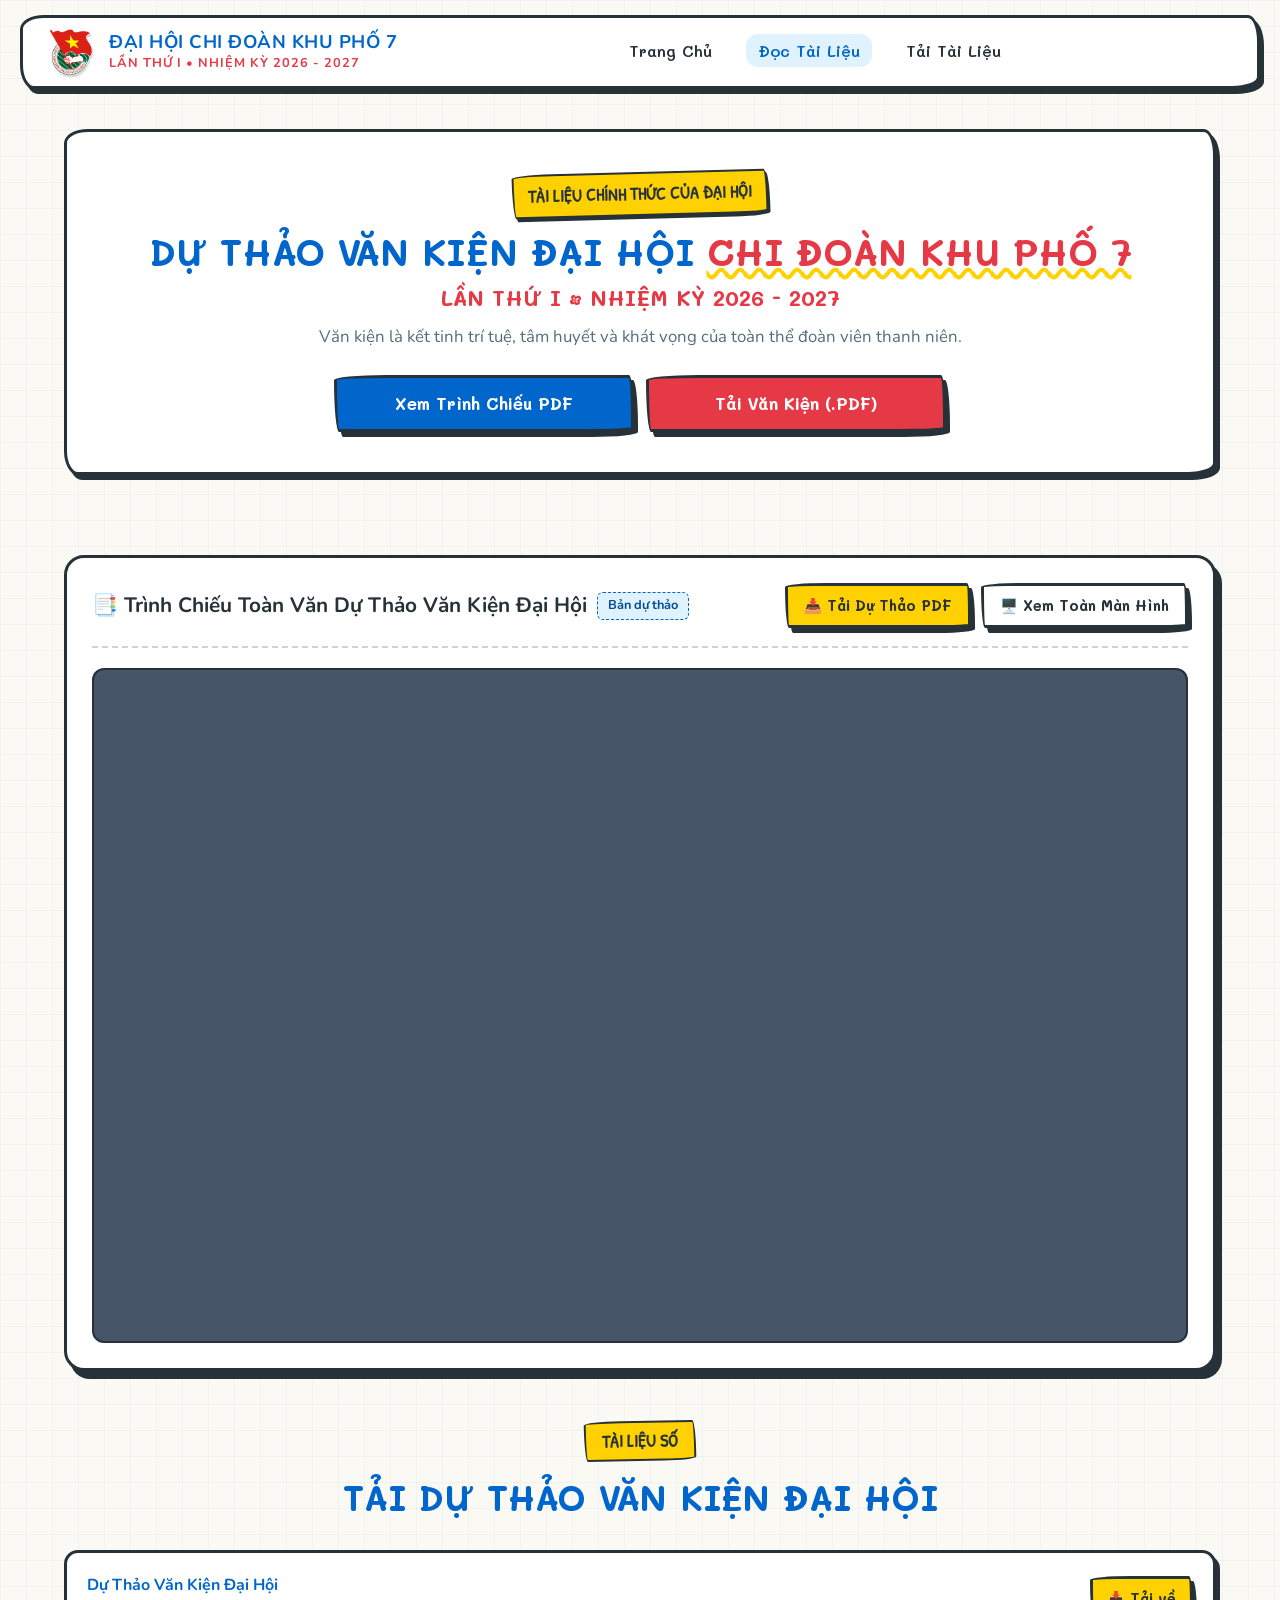
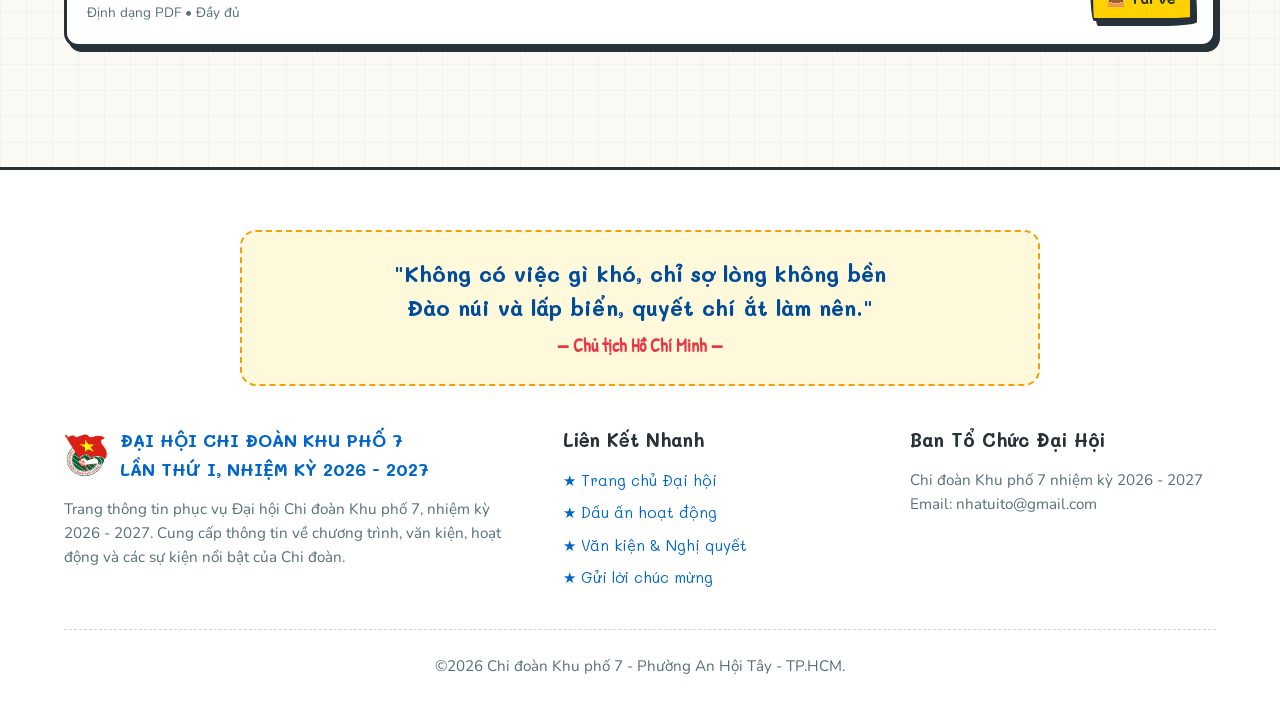
<file: vankien.html>
<!DOCTYPE html>
<html lang="vi">
<head>
  <meta charset="UTF-8">
  <meta name="viewport" content="width=device-width, initial-scale=1.0">
  <title>Đại hội Chi đoàn Khu phố 7 | Văn kiện Đại hội 2026 - 2027</title>
  <meta name="description" content="Tra cứu và tải Văn kiện Đại hội Chi đoàn Khu phố 7, nhiệm kỳ 2026 - 2027.">
  <link rel="stylesheet" href="css/style.css">
  <link rel="icon" type="image/png" href="assets/images/logo_doan.png">
</head>
<body class="page-vankien">

  <!-- ====================================================================
       NAVBAR (HAND-DRAWN HEADER)
       ==================================================================== -->
  <header class="navbar-wrap">
    <nav class="navbar">
      <a href="index.html" class="nav-brand">
        <img src="assets/images/logo_doan.png" alt="Logo Đoàn TNCS Hồ Chí Minh" class="nav-logo">
        <div class="nav-titles">
          <span class="nav-title-main">ĐẠI HỘI CHI ĐOÀN KHU PHỐ 7</span>
          <span class="nav-title-sub">LẦN THỨ I • NHIỆM KỲ 2026 - 2027</span>
        </div>
      </a>

      <ul class="nav-menu" id="nav-menu">
        <li><a href="index.html#hero" class="nav-link">Trang Chủ</a></li>
        <!-- <li><a href="index.html#hoat-dong" class="nav-link">Recap Hoạt Động</a></li> -->
        <li><a href="#doc-viewer" class="nav-link active">Đọc Tài Liệu</a></li>
        <!-- <li><a href="#doc-summary" class="nav-link">Tóm Tắt Nội Dung</a></li> -->
        <li><a href="#doc-downloads" class="nav-link">Tải Tài Liệu</a></li>
      </ul>

      <div class="nav-cta">
        <button class="nav-toggle" id="nav-toggle-btn" aria-label="Menu">
          ☰
        </button>
      </div>
    </nav>
  </header>

  <main>
    <!-- ====================================================================
         HERO SECTION: VĂN KIỆN ĐẠI HỘI
         ==================================================================== -->
    <section class="vankien-hero">
      <div class="container">
        <div class="vankien-banner">
          <span class="hero-badge vankien-banner-badge">TÀI LIỆU CHÍNH THỨC CỦA ĐẠI HỘI</span>
          <h1 class="hero-title-main vankien-banner-title">
            DỰ THẢO VĂN KIỆN ĐẠI HỘI <span>CHI ĐOÀN KHU PHỐ 7</span>
          </h1>
          <div class="vankien-banner-unit">
            LẦN THỨ I • NHIỆM KỲ 2026 - 2027
          </div>
          <p class="vankien-banner-copy">
            Văn kiện là kết tinh trí tuệ, tâm huyết và khát vọng của toàn thể đoàn viên thanh niên.
          </p>

          <div class="vankien-banner-actions">
            <a href="#doc-viewer" class="btn btn-primary">
              Xem Trình Chiếu PDF
            </a>
            <a href="assets/docs/vankien-daihoi.pdf" download="Van-Kien-Dai-Hoi-Doan.pdf" class="btn btn-accent">
              Tải Văn Kiện (.PDF)
            </a>
            <!-- <a href="assets/docs/vankien-daihoi.pdf" target="_blank" class="btn btn-outline">
              ↗️ Mở Trong Tab Mới
            </a> -->
          </div>
        </div>
      </div>
    </section>

    <!-- ====================================================================
         SECTION: TRÌNH CHIẾU DỰ THẢO VĂN KIỆN ĐẠI HỘI
         ==================================================================== -->
    <section id="doc-viewer" class="vankien-document-section">
      <div class="container">
        <div class="pdf-viewer-section">
          <!-- Viewer Toolbar -->
          <div class="viewer-toolbar">
            <div class="viewer-title">
              <span>📑 Trình Chiếu Toàn Văn Dự Thảo Văn Kiện Đại Hội</span>
              <span class="card-pill">Bản dự thảo</span>
            </div>

            <div class="viewer-actions">
              <a href="assets/docs/vankien-daihoi.pdf" download="Du-Thao-Van-Kien-Dai-Hoi.pdf" class="btn btn-yellow">
                📥 Tải Dự Thảo PDF
              </a>
              <a href="assets/docs/vankien-daihoi.pdf" target="_blank" rel="noopener noreferrer" class="btn btn-outline">
                🖥️ Xem Toàn Màn Hình
              </a>
            </div>
          </div>

          <!-- Embedded PDF Viewer Container -->
          <div class="pdf-frame-container">
            <object data="assets/docs/vankien-daihoi.pdf" type="application/pdf" width="100%" height="100%" aria-label="Bản xem trước PDF: Dự thảo Văn kiện Đại hội">
              <!-- Fallback iframe -->
              <iframe src="assets/docs/vankien-daihoi.pdf" title="Trình chiếu Dự thảo Văn kiện Đại hội" width="100%" height="100%">
                <div style="background: #ffffff; padding: 40px; text-align: center; height: 100%; display: flex; flex-direction: column; align-items: center; justify-content: center;">
                  <h3 style="font-size: 1.4rem; color: var(--primary-blue); margin-bottom: 12px;">Trình duyệt không thể hiển thị PDF trực tiếp</h3>
                  <p style="color: var(--ink-muted); margin-bottom: 20px; max-width: 500px;">
                    Quý đại biểu vui lòng tải Dự thảo Văn kiện hoặc mở trong tab mới để tiếp tục xem.
                  </p>
                  <a href="assets/docs/vankien-daihoi.pdf" download="Du-Thao-Van-Kien-Dai-Hoi.pdf" class="btn btn-primary">
                    📥 Tải Dự Thảo Văn Kiện PDF
                  </a>
                </div>
              </iframe>
            </object>
          </div>
        </div>

        <!-- ====================================================================
             QUICK DOWNLOADS SECTION
             ==================================================================== -->
        <div id="doc-downloads" class="vankien-downloads">
          <div class="section-header vankien-downloads-header">
            <span class="section-tag">TÀI LIỆU SỐ</span>
            <h2 class="section-title">TẢI DỰ THẢO VĂN KIỆN ĐẠI HỘI</h2>
          </div>

          <div class="vankien-download-grid">
            <!-- File 1 -->
            <div class="vankien-download-card">
              <div class="vankien-download-card-copy">
                <div style="font-weight: bold; color: var(--primary-blue); margin-bottom: 4px;">Dự Thảo Văn Kiện Đại Hội</div>
                <div style="font-size: 0.85rem; color: var(--ink-muted);">Định dạng PDF • Đầy đủ</div>
              </div>
              <a href="assets/docs/vankien-daihoi.pdf" download class="btn btn-yellow vankien-download-card-btn">
                📥 Tải về
              </a>
            </div>
          </div>
        </div>

      </div>
    </section>
  </main>

  <!-- ====================================================================
       FOOTER
       ==================================================================== -->
  <footer class="footer">
    <div class="container">
      <!-- Quote Box -->
      <div class="footer-quote-box">
        <div class="footer-quote">
          "Không có việc gì khó, chỉ sợ lòng không bền<br>
          Đào núi và lấp biển, quyết chí ắt làm nên."
        </div>
        <div style="font-family: 'Patrick Hand', cursive; font-size: 1.15rem; font-weight: bold; color: var(--primary-red); margin-top: 6px;">
          — Chủ tịch Hồ Chí Minh —
        </div>
      </div>

      <div class="footer-grid">
        <div>
          <div class="footer-logo-wrap">
            <img src="assets/images/logo_doan.png" alt="Logo Đoàn" style="width: 44px; height: 44px;">
            <div style="font-family: 'Mali', cursive; font-weight: 700; color: var(--primary-blue); font-size: 1.1rem;">
              ĐẠI HỘI CHI ĐOÀN KHU PHỐ 7<br>
              LẦN THỨ I, NHIỆM KỲ 2026 - 2027
            </div>
          </div>
          <p style="font-size: 0.95rem; color: var(--ink-muted); line-height: 1.6;">
            Trang thông tin phục vụ Đại hội Chi đoàn Khu phố 7, nhiệm kỳ 2026 - 2027. Cung cấp thông tin về chương trình, văn kiện, hoạt động và các sự kiện nổi bật của Chi đoàn.
          </p>
        </div>

        <div>
          <h4 style="font-size: 1.15rem; color: var(--ink-color); margin-bottom: 12px;">Liên Kết Nhanh</h4>
          <ul style="list-style: none; display: flex; flex-direction: column; gap: 8px; font-family: 'Mali', cursive; font-size: 0.95rem;">
            <li><a href="index.html#hero" style="color: var(--primary-blue);">★ Trang chủ Đại hội</a></li>
            <li><a href="index.html#hoat-dong" style="color: var(--primary-blue);">★ Dấu ấn hoạt động</a></li>
            <li><a href="#doc-viewer" style="color: var(--primary-blue);">★ Văn kiện & Nghị quyết</a></li>
            <li><a href="index.html#luu-but" style="color: var(--primary-blue);">★ Gửi lời chúc mừng</a></li>
          </ul>
        </div>

        <div>
          <h4 style="font-size: 1.15rem; color: var(--ink-color); margin-bottom: 12px;">Ban Tổ Chức Đại Hội</h4>
          <p style="font-size: 0.95rem; color: var(--ink-muted); line-height: 1.6;">
            Chi đoàn Khu phố 7 nhiệm kỳ 2026 - 2027<br>
            Email: nhatuito@gmail.com<br>
          </p>
        </div>
      </div>

      <div class="footer-bottom">
        <p>©2026 Chi đoàn Khu phố 7 - Phường An Hội Tây - TP.HCM.</p>
      </div>
    </div>
  </footer>

  <script src="js/main.js"></script>
</body>
</html>
</file>
<file: css/style.css>
/* ====================================================================
   TRANG WEB ĐẠI HỘI ĐOÀN TNCS HỒ CHÍ MINH - PHONG CÁCH HAND-DRAWN
   ==================================================================== */

@import url('https://fonts.googleapis.com/css2?family=Mali:ital,wght@0,400;0,600;0,700;1,400&family=Nunito:wght@400;600;700;800&family=Patrick+Hand&display=swap');

:root {
  --primary-blue: #0066cc;
  --primary-blue-dark: #004c99;
  --primary-blue-light: #e0f2fe;
  --primary-red: #e63946;
  --primary-red-dark: #c1121f;
  --primary-red-light: #ffe5e7;
  --gold-yellow: #ffd100;
  --gold-yellow-light: #fff9db;
  --fresh-green: #2a9d8f;
  --fresh-green-light: #e8f5e9;
  --ink-color: #263238;
  --ink-muted: #546e7a;
  --paper-bg: #fbf9f4;
  --card-bg: #ffffff;
  --sketch-border: 3px solid var(--ink-color);
  --sketch-border-thin: 2px solid var(--ink-color);
  
  /* Hand-drawn organic border-radius */
  --sketch-radius-1: 255px 15px 225px 15px / 15px 225px 15px 255px;
  --sketch-radius-2: 20px 255px 20px 255px / 255px 20px 255px 20px;
  --sketch-radius-box: 24px 12px 28px 14px / 14px 26px 12px 24px;
  --sketch-radius-btn: 255px 25px 225px 25px / 25px 225px 25px 255px;

  /* Hand-drawn shadow */
  --sketch-shadow: 4px 5px 0px var(--ink-color);
  --sketch-shadow-hover: 6px 8px 0px var(--ink-color);
  --sketch-shadow-sm: 2px 3px 0px var(--ink-color);
}

/* Base Reset & Notebook Paper Background */
* {
  box-sizing: border-box;
  margin: 0;
  padding: 0;
}

html {
  scroll-behavior: smooth;
  overflow-x: hidden;
}

body {
  font-family: 'Nunito', -apple-system, BlinkMacSystemFont, sans-serif;
  background-color: var(--paper-bg);
  /* Hand-drawn subtle grid/notebook paper pattern */
  background-image: 
    linear-gradient(rgba(0, 102, 204, 0.04) 1px, transparent 1px),
    linear-gradient(90deg, rgba(0, 102, 204, 0.04) 1px, transparent 1px);
  background-size: 26px 26px;
  color: var(--ink-color);
  line-height: 1.6;
  overflow-x: hidden;
  word-break: break-word;
}

h1, h2, h3, h4, .handwritten {
  font-family: 'Mali', 'Patrick Hand', cursive, sans-serif;
}

a {
  color: inherit;
  text-decoration: none;
}

img, svg {
  max-width: 100%;
  height: auto;
  display: block;
}

.container {
  max-width: 1200px;
  margin: 0 auto;
  padding: 0 24px;
}

/* Washi Tape / Push Pin Decorations */
.washi-tape {
  position: absolute;
  top: -12px;
  left: 50%;
  transform: translateX(-50%) rotate(-1.5deg);
  width: 110px;
  height: 24px;
  background: rgba(255, 209, 0, 0.85);
  border-left: 2px dashed #b45309;
  border-right: 2px dashed #b45309;
  box-shadow: 0 1px 3px rgba(0, 0, 0, 0.1);
  z-index: 5;
  pointer-events: none;
}

.washi-tape-blue {
  background: rgba(56, 189, 248, 0.75);
  border-color: #0284c7;
}

.washi-tape-pink {
  background: rgba(255, 93, 143, 0.75);
  border-color: #e63946;
}

.push-pin {
  position: absolute;
  top: -10px;
  left: 50%;
  transform: translateX(-50%);
  width: 18px;
  height: 18px;
  background: var(--primary-red);
  border: 2px solid var(--ink-color);
  border-radius: 50%;
  box-shadow: 2px 2px 0 rgba(0,0,0,0.25);
  z-index: 5;
}

.push-pin::after {
  content: '';
  position: absolute;
  top: 3px;
  left: 3px;
  width: 4px;
  height: 4px;
  background: #ffffff;
  border-radius: 50%;
}

/* Hand-drawn Buttons */
.btn {
  display: inline-flex;
  align-items: center;
  justify-content: center;
  gap: 10px;
  font-family: 'Mali', cursive, sans-serif;
  font-weight: 700;
  font-size: 1.05rem;
  padding: 12px 26px;
  border: var(--sketch-border);
  border-radius: var(--sketch-radius-btn);
  box-shadow: var(--sketch-shadow);
  cursor: pointer;
  transition: all 0.2s cubic-bezier(0.34, 1.56, 0.64, 1);
  text-align: center;
  position: relative;
  user-select: none;
}

.btn:hover {
  transform: translate(-2px, -3px);
  box-shadow: var(--sketch-shadow-hover);
}

.btn:active {
  transform: translate(2px, 3px);
  box-shadow: var(--sketch-shadow-sm);
}

.btn-primary {
  background-color: var(--primary-blue);
  color: #ffffff;
}

.btn-primary:hover {
  background-color: #0077e6;
}

.btn-accent {
  background-color: var(--primary-red);
  color: #ffffff;
}

.btn-accent:hover {
  background-color: #ff4757;
}

.btn-yellow {
  background-color: var(--gold-yellow);
  color: var(--ink-color);
}

.btn-yellow:hover {
  background-color: #ffe066;
}

.btn-outline {
  background-color: #ffffff;
  color: var(--ink-color);
}

.btn-outline:hover {
  background-color: #fff9db;
}

/* Header & Navigation */
.navbar-wrap {
  position: sticky;
  top: 15px;
  z-index: 100;
  margin-bottom: 25px;
  padding: 0 20px;
}

.navbar {
  display: flex;
  align-items: center;
  justify-content: space-between;
  background: #ffffff;
  border: var(--sketch-border);
  border-radius: var(--sketch-radius-box);
  padding: 10px 24px;
  box-shadow: var(--sketch-shadow);
  backdrop-filter: blur(8px);
}

.nav-brand {
  display: flex;
  align-items: center;
  gap: 14px;
}

.nav-logo {
  width: 48px;
  height: 48px;
  object-fit: contain;
  filter: drop-shadow(1px 2px 0px rgba(0,0,0,0.15));
  transition: transform 0.3s ease;
}

.nav-brand:hover .nav-logo {
  transform: rotate(8deg) scale(1.08);
}

.nav-titles {
  display: flex;
  flex-direction: column;
}

.nav-title-main {
  font-size: 1.15rem;
  font-weight: 700;
  color: var(--primary-blue);
  letter-spacing: 0.5px;
  line-height: 1.2;
}

.nav-title-sub {
  font-size: 0.8rem;
  font-weight: 700;
  color: var(--primary-red);
  letter-spacing: 1px;
}

.nav-menu {
  display: flex;
  align-items: center;
  gap: 22px;
  list-style: none;
}

.nav-link {
  font-family: 'Mali', cursive, sans-serif;
  font-weight: 600;
  font-size: 1rem;
  color: var(--ink-color);
  padding: 6px 12px;
  border-radius: 12px;
  transition: all 0.2s ease;
  position: relative;
}

.nav-link:hover, .nav-link.active {
  color: var(--primary-blue);
  background-color: var(--primary-blue-light);
  transform: rotate(-1deg);
}

.nav-link.highlight {
  background-color: var(--gold-yellow-light);
  border: 2px dashed #f59e0b;
  color: #b45309;
}

.nav-cta {
  display: flex;
  align-items: center;
  gap: 12px;
}

.nav-action {
  padding: 8px 18px;
  font-size: 0.95rem;
}

.nav-toggle {
  display: none;
  background: none;
  border: var(--sketch-border-thin);
  border-radius: 8px;
  padding: 6px 10px;
  font-size: 1.3rem;
  cursor: pointer;
}

/* ====================================================================
   HERO SECTION
   ==================================================================== */
.hero-section {
  padding: 30px 0 60px 0;
  position: relative;
}

.hero-card {
  background: #ffffff;
  border: var(--sketch-border);
  border-radius: 30px 15px 35px 18px / 18px 32px 16px 30px;
  box-shadow: 6px 8px 0px var(--ink-color);
  padding: 40px;
  position: relative;
  overflow: hidden;
}

/* Background doodle accents */
.doodle-stamp {
  position: absolute;
  top: 30px;
  right: 35px;
  width: 110px;
  height: 110px;
  pointer-events: none;
  z-index: 10;
  opacity: 0.85;
  transition: transform 0.4s ease;
}

.doodle-stamp:hover {
  transform: rotate(5deg) scale(1.1);
}

.hero-grid {
  display: grid;
  grid-template-columns: 1fr 1.15fr;
  gap: 40px;
  align-items: center;
}

.hero-badge-wrap {
  display: inline-block;
  margin-bottom: 16px;
}

.hero-badge {
  display: inline-flex;
  align-items: center;
  gap: 8px;
  background-color: var(--gold-yellow);
  color: var(--ink-color);
  font-family: 'Patrick Hand', cursive, sans-serif;
  font-size: 1.1rem;
  font-weight: bold;
  padding: 6px 18px;
  border: var(--sketch-border-thin);
  border-radius: var(--sketch-radius-btn);
  box-shadow: var(--sketch-shadow-sm);
  transform: rotate(-1.5deg);
}

.hero-title-main {
  font-size: 2.3rem;
  font-weight: 700;
  color: var(--primary-blue);
  line-height: 1.25;
  margin-bottom: 8px;
}

.hero-title-main span {
  color: var(--primary-red);
  text-decoration: underline wavy var(--gold-yellow) 4px;
}

.hero-unit-name {
  font-family: 'Mali', cursive, sans-serif;
  font-size: 1.45rem;
  font-weight: 700;
  color: var(--ink-color);
  margin-bottom: 6px;
}

.hero-term {
  display: inline-block;
  background: var(--primary-blue-light);
  color: var(--primary-blue-dark);
  font-family: 'Patrick Hand', cursive, sans-serif;
  font-size: 1.2rem;
  font-weight: bold;
  padding: 4px 14px;
  border: 2px dashed var(--primary-blue);
  border-radius: 8px;
  margin-bottom: 20px;
}

.hero-slogan-box {
  background: #fffbeb;
  border-left: 5px solid var(--gold-yellow);
  padding: 14px 18px;
  border-radius: 12px;
  margin-bottom: 28px;
  box-shadow: 2px 2px 0 rgba(0,0,0,0.06);
}

.slogan-label {
  font-size: 0.85rem;
  font-weight: 800;
  color: #b45309;
  text-transform: uppercase;
  letter-spacing: 1px;
  margin-bottom: 4px;
}

.slogan-text {
  font-family: 'Mali', cursive, sans-serif;
  font-size: 1.15rem;
  font-weight: 700;
  color: var(--primary-red-dark);
}

.hero-buttons {
  display: flex;
  flex-wrap: wrap;
  gap: 16px;
}

.hero-illustration-wrap {
  position: relative;
  border: var(--sketch-border);
  border-radius: 20px 24px 18px 22px / 22px 18px 24px 20px;
  background: #ffffff;
  padding: 12px;
  box-shadow: 5px 6px 0 var(--ink-color);
  animation: heroFloat 5s ease-in-out infinite;
  overflow: visible;
  transition: transform 0.3s ease;
}

.hero-illustration-wrap:hover {
  transform: translateY(-6px) scale(1.015);
  box-shadow: 7px 9px 0 var(--ink-color);
}

@keyframes heroFloat {
  0%, 100% {
    transform: translateY(0px) rotate(0deg);
  }
  50% {
    transform: translateY(-8px) rotate(0.6deg);
  }
}

.hero-illustration {
  width: 100%;
  height: auto;
  border-radius: 12px;
  display: block;
}

/* Floating interactive sparkles and hearts overlay */
.hero-anim-overlay {
  position: absolute;
  top: 0;
  left: 0;
  right: 0;
  bottom: 0;
  pointer-events: none;
  border-radius: 14px;
  overflow: hidden;
  z-index: 5;
}

@keyframes floatParticle {
  0%, 100% {
    transform: translateY(0px) scale(1) rotate(0deg);
    opacity: 0.9;
  }
  50% {
    transform: translateY(-12px) scale(1.25) rotate(14deg);
    opacity: 1;
  }
}

.anim-float-star, .anim-float-heart, .anim-float-note {
  position: absolute;
  animation: floatParticle 3s ease-in-out infinite;
  filter: drop-shadow(0 2px 4px rgba(0,0,0,0.2));
  user-select: none;
}

.star-1 { top: 8%; left: 8%; animation-delay: 0s; font-size: 1.4rem; }
.star-2 { top: 12%; right: 12%; animation-delay: 1.2s; font-size: 1.5rem; }
.star-3 { bottom: 25%; left: 6%; animation-delay: 0.6s; font-size: 1.2rem; }
.heart-1 { top: 40%; right: 6%; animation-delay: 1.8s; font-size: 1.3rem; }
.note-1 { top: 22%; left: 28%; animation-delay: 0.9s; font-size: 1.2rem; }
.note-2 { top: 25%; right: 28%; animation-delay: 2.1s; font-size: 1.3rem; }

.hero-float-tag {
  position: absolute;
  bottom: -15px;
  left: 20px;
  background: #ffffff;
  border: var(--sketch-border-thin);
  border-radius: 12px;
  padding: 8px 16px;
  font-family: 'Patrick Hand', cursive, sans-serif;
  font-size: 1.05rem;
  color: var(--fresh-green);
  font-weight: bold;
  box-shadow: var(--sketch-shadow-sm);
  transform: rotate(-2deg);
}

/* ====================================================================
   SECTION 2: SLOGAN & CORE VALUES
   ==================================================================== */
.values-section {
  padding: 40px 0 60px 0;
}

.section-header {
  text-align: center;
  margin-bottom: 45px;
  position: relative;
}

.section-tag {
  display: inline-block;
  background: var(--gold-yellow);
  color: var(--ink-color);
  font-family: 'Patrick Hand', cursive, sans-serif;
  font-size: 1.1rem;
  font-weight: bold;
  padding: 4px 16px;
  border: var(--sketch-border-thin);
  border-radius: var(--sketch-radius-btn);
  transform: rotate(-1deg);
  margin-bottom: 8px;
}

.section-title {
  font-size: 2.2rem;
  font-weight: 700;
  color: var(--primary-blue);
}

.section-subtitle {
  font-size: 1.1rem;
  color: var(--ink-muted);
  max-width: 650px;
  margin: 8px auto 0;
}

.values-grid {
  display: grid;
  grid-template-columns: repeat(auto-fit, minmax(210px, 1fr));
  gap: 24px;
}

.value-card {
  background: #ffffff;
  border: var(--sketch-border);
  border-radius: 18px;
  padding: 26px 20px;
  text-align: center;
  box-shadow: var(--sketch-shadow);
  transition: all 0.25s ease;
  position: relative;
}

.value-card:hover {
  transform: translateY(-6px) rotate(1deg);
  box-shadow: var(--sketch-shadow-hover);
}

.value-card:nth-child(even):hover {
  transform: translateY(-6px) rotate(-1deg);
}

.value-icon {
  font-size: 2.5rem;
  margin-bottom: 12px;
}

.value-title {
  font-size: 1.3rem;
  font-weight: 700;
  color: var(--primary-blue);
  margin-bottom: 8px;
}

.value-card:nth-child(1) .value-title { color: var(--primary-red); }
.value-card:nth-child(2) .value-title { color: var(--primary-blue); }
.value-card:nth-child(3) .value-title { color: #f59e0b; }
.value-card:nth-child(4) .value-title { color: var(--fresh-green); }
.value-card:nth-child(5) .value-title { color: #8b5cf6; }

.value-desc {
  font-size: 0.92rem;
  color: var(--ink-muted);
  line-height: 1.5;
}

/* ====================================================================
   SECTION 3: RECAP HOẠT ĐỘNG CHI ĐOÀN (SCRAPBOOK PHOTO WALL)
   ==================================================================== */
.recap-section {
  padding: 60px 0 80px 0;
  position: relative;
}

.filter-bar {
  display: flex;
  flex-wrap: wrap;
  justify-content: center;
  gap: 12px;
  margin-bottom: 40px;
}

.filter-btn {
  background: #ffffff;
  border: var(--sketch-border-thin);
  border-radius: 20px;
  padding: 8px 18px;
  font-family: 'Patrick Hand', cursive, sans-serif;
  font-size: 1.1rem;
  font-weight: bold;
  color: var(--ink-color);
  cursor: pointer;
  box-shadow: var(--sketch-shadow-sm);
  transition: all 0.2s ease;
}

.filter-btn:hover {
  transform: translate(-2px, -2px);
  background-color: var(--gold-yellow-light);
}

.filter-btn.active {
  background-color: var(--primary-blue);
  color: #ffffff;
  border-color: var(--ink-color);
  transform: rotate(-1.5deg);
}

.scrapbook-grid {
  display: grid;
  grid-template-columns: repeat(auto-fit, minmax(min(100%, 320px), 1fr));
  gap: 32px 24px;
}

/* Polaroid Scrapbook Card */
.polaroid-card {
  background: #ffffff;
  border: var(--sketch-border);
  border-radius: 14px;
  padding: 16px 16px 24px 16px;
  box-shadow: var(--sketch-shadow);
  position: relative;
  transition: all 0.3s cubic-bezier(0.34, 1.56, 0.64, 1);
  display: flex;
  flex-direction: column;
}

.polaroid-card:nth-child(3n+1) {
  transform: rotate(-1.2deg);
}

.polaroid-card:nth-child(3n+2) {
  transform: rotate(1.4deg);
}

.polaroid-card:nth-child(3n) {
  transform: rotate(-0.8deg);
}

.polaroid-card:hover {
  transform: translateY(-8px) scale(1.02) rotate(0deg);
  box-shadow: var(--sketch-shadow-hover);
  z-index: 10;
}

.card-tape {
  position: absolute;
  top: -12px;
  left: 30px;
  width: 90px;
  height: 22px;
  background: rgba(255, 209, 0, 0.85);
  border: 1px dashed #d97706;
  transform: rotate(-4deg);
  z-index: 4;
}

.polaroid-card:nth-child(even) .card-tape {
  left: auto;
  right: 30px;
  transform: rotate(5deg);
  background: rgba(56, 189, 248, 0.8);
  border-color: #0284c7;
}

.card-img-wrap {
  width: 100%;
  aspect-ratio: 4 / 3;
  overflow: hidden;
  border: var(--sketch-border-thin);
  border-radius: 8px;
  background: #f1f5f9;
  position: relative;
  cursor: pointer;
}

.card-img-wrap img {
  width: 100%;
  height: 100%;
  object-fit: cover;
  transition: transform 0.4s ease;
}

.polaroid-card:hover .card-img-wrap img {
  transform: scale(1.05);
}

.card-category-badge {
  position: absolute;
  bottom: 10px;
  left: 10px;
  max-width: calc(100% - 20px);
  background: rgba(38, 50, 56, 0.88);
  color: #ffffff;
  font-family: 'Patrick Hand', cursive, sans-serif;
  font-size: 0.95rem;
  padding: 3px 10px;
  border-radius: 6px;
  line-height: 1.3;
  overflow-wrap: break-word;
  backdrop-filter: blur(4px);
}

.card-body {
  padding-top: 18px;
  flex: 1;
  display: flex;
  flex-direction: column;
}

.card-meta {
  display: flex;
  justify-content: space-between;
  flex-wrap: wrap;
  align-items: center;
  gap: 4px 12px;
  font-family: 'Patrick Hand', cursive, sans-serif;
  font-size: 1.05rem;
  color: var(--ink-muted);
  margin-bottom: 8px;
}

.card-date {
  color: var(--primary-red);
  font-weight: bold;
}

.card-title {
  font-size: 1.3rem;
  font-weight: 700;
  color: var(--ink-color);
  line-height: 1.35;
  margin-bottom: 10px;
}

.card-desc {
  font-size: 0.95rem;
  color: #475569;
  line-height: 1.55;
  margin-bottom: 16px;
  flex: 1;
}

.card-highlights {
  display: flex;
  flex-wrap: wrap;
  gap: 8px;
  margin-bottom: 16px;
}

.card-pill {
  font-size: 0.8rem;
  font-weight: 700;
  padding: 4px 10px;
  background: var(--primary-blue-light);
  color: var(--primary-blue-dark);
  border-radius: 6px;
  border: 1px dashed var(--primary-blue);
}

.card-footer {
  display: flex;
  align-items: center;
  justify-content: space-between;
  border-top: 2px dashed #cbd5e1;
  padding-top: 14px;
}

.card-action {
  font-family: 'Mali', cursive, sans-serif;
  font-weight: 700;
  font-size: 0.95rem;
  color: var(--primary-blue);
  cursor: pointer;
  display: inline-flex;
  align-items: center;
  gap: 6px;
  transition: color 0.2s;
}

.card-action[type="button"] {
  padding: 0;
  border: 0;
  background: transparent;
  text-align: left;
}

.card-action[type="button"]:focus-visible {
  outline: 2px solid var(--primary-blue);
  outline-offset: 3px;
  border-radius: 4px;
}

.card-action:hover {
  color: var(--primary-red);
}

.card-reactions {
  display: flex;
  align-items: center;
  gap: 8px;
}

.reaction-btn {
  background: none;
  border: 1px solid #cbd5e1;
  border-radius: 14px;
  padding: 3px 8px;
  font-size: 0.85rem;
  cursor: pointer;
  display: inline-flex;
  align-items: center;
  gap: 4px;
  transition: all 0.2s ease;
}

.reaction-btn:hover {
  background-color: var(--primary-red-light);
  border-color: var(--primary-red);
}

/* ====================================================================
   SECTION 4: DẤU ẤN BẰNG CON SỐ (INFOGRAPHIC NOTEBOOK)
   ==================================================================== */
.stats-section {
  padding: 50px 0 70px 0;
}

.stats-card {
  background: #ffffff;
  border: var(--sketch-border);
  border-radius: var(--sketch-radius-box);
  box-shadow: var(--sketch-shadow);
  padding: 40px 30px;
  position: relative;
}

.stats-grid {
  display: grid;
  grid-template-columns: repeat(auto-fit, minmax(190px, 1fr));
  gap: 30px;
}

.stat-item {
  text-align: center;
  position: relative;
  padding: 15px;
  border-radius: 14px;
  background: var(--paper-bg);
  border: 2px dashed #cbd5e1;
}

.stat-num {
  font-family: 'Patrick Hand', cursive, sans-serif;
  font-size: 3.2rem;
  font-weight: bold;
  line-height: 1;
  color: var(--primary-blue);
  margin-bottom: 6px;
}

.stat-item:nth-child(1) .stat-num { color: var(--primary-blue); }
.stat-item:nth-child(2) .stat-num { color: var(--primary-red); }
.stat-item:nth-child(3) .stat-num { color: var(--fresh-green); }
.stat-item:nth-child(4) .stat-num { color: #f59e0b; }
.stat-item:nth-child(5) .stat-num { color: #8b5cf6; }

.stat-label {
  font-size: 1rem;
  font-weight: 700;
  color: var(--ink-color);
  line-height: 1.4;
}

/* ====================================================================
   SECTION 5: GÓC LƯU BÚT & LỜI CHÚC ĐẠI HỘI
   ==================================================================== */
.wishes-section {
  padding: 50px 0 80px 0;
}

.corkboard {
  background: #fbf5eb;
  border: 4px solid #8d6e63;
  border-radius: 20px;
  box-shadow: inset 0 0 20px rgba(141, 110, 99, 0.25), 6px 8px 0 var(--ink-color);
  padding: 35px;
  margin-top: 30px;
  position: relative;
}

.corkboard-grid {
  display: grid;
  grid-template-columns: repeat(auto-fill, minmax(260px, 1fr));
  gap: 25px;
  margin-bottom: 35px;
}

.sticky-note {
  padding: 22px 18px;
  border-radius: 4px;
  box-shadow: 2px 4px 8px rgba(0,0,0,0.12);
  position: relative;
  transition: transform 0.2s;
  min-height: 160px;
  display: flex;
  flex-direction: column;
  justify-content: space-between;
}

.sticky-note:hover {
  transform: scale(1.04) rotate(0deg) !important;
  z-index: 5;
}

.sticky-yellow { background: #fef08a; border-left: 3px solid #eab308; }
.sticky-blue { background: #bae6fd; border-left: 3px solid #0284c7; }
.sticky-pink { background: #fbcfe8; border-left: 3px solid #db2777; }
.sticky-green { background: #bbf7d0; border-left: 3px solid #16a34a; }

.sticky-msg {
  font-family: 'Patrick Hand', cursive, sans-serif;
  font-size: 1.25rem;
  color: var(--ink-color);
  line-height: 1.4;
  margin-bottom: 12px;
}

.sticky-author {
  font-family: 'Mali', cursive, sans-serif;
  font-weight: 700;
  font-size: 0.95rem;
  text-align: right;
  color: #334155;
}

.wish-form-card {
  background: #ffffff;
  border: var(--sketch-border);
  border-radius: 16px;
  padding: 24px;
  max-width: 600px;
  margin: 0 auto;
  box-shadow: var(--sketch-shadow);
}

.form-group {
  margin-bottom: 16px;
}

.form-label {
  display: block;
  font-family: 'Mali', cursive, sans-serif;
  font-weight: 700;
  margin-bottom: 6px;
  font-size: 1rem;
}

.form-input, .form-textarea {
  width: 100%;
  padding: 10px 14px;
  border: 2px solid var(--ink-color);
  border-radius: 10px;
  font-family: inherit;
  font-size: 1rem;
  background: var(--paper-bg);
  outline: none;
}

.form-input:focus, .form-textarea:focus {
  border-color: var(--primary-blue);
  background: #ffffff;
}

/* ====================================================================
   TRANG VĂN KIỆN ĐẠI HỘI (VANKIEN.HTML)
   ==================================================================== */
.vankien-hero {
  padding: 30px 0 40px 0;
  text-align: center;
}

.page-vankien .nav-brand {
  min-width: 0;
  flex-shrink: 1;
}

.vankien-banner {
  background: #ffffff;
  border: var(--sketch-border);
  border-radius: var(--sketch-radius-box);
  padding: 40px 30px;
  box-shadow: var(--sketch-shadow);
  position: relative;
  margin-bottom: 40px;
}

.page-vankien .vankien-banner-title {
  max-width: 1100px;
  margin: 0 auto 8px;
  font-size: clamp(1.4rem, 3.5vw, 2.3rem);
  line-height: 1.25;
  overflow-wrap: break-word;
}

.vankien-banner-badge {
  max-width: 100%;
  justify-content: center;
  margin-bottom: 12px;
  padding: 6px 14px;
  font-size: clamp(0.88rem, 2.8vw, 1.1rem);
}

.vankien-banner-unit {
  font-family: 'Mali', cursive;
  font-size: clamp(1rem, 2.2vw, 1.35rem);
  font-weight: 700;
  color: var(--primary-red);
  line-height: 1.4;
  margin-bottom: 12px;
}

.vankien-banner-copy {
  max-width: 750px;
  margin: 0 auto 24px;
  color: var(--ink-muted);
  font-size: 1.05rem;
}

.vankien-banner-actions {
  display: flex;
  justify-content: center;
  flex-wrap: wrap;
  gap: 12px;
}

.vankien-banner-actions > .btn {
  flex: 1 1 220px;
  max-width: 300px;
}

.vankien-document-section {
  padding-bottom: 60px;
}

.doc-overview-grid {
  display: grid;
  grid-template-columns: repeat(auto-fit, minmax(260px, 1fr));
  gap: 24px;
  margin-bottom: 40px;
}

.doc-card {
  background: #ffffff;
  border: var(--sketch-border);
  border-radius: 16px;
  padding: 24px 20px;
  box-shadow: var(--sketch-shadow);
  transition: all 0.25s ease;
  display: flex;
  flex-direction: column;
  position: relative;
}

.doc-card:hover {
  transform: translateY(-5px);
  box-shadow: var(--sketch-shadow-hover);
}

.doc-card-icon {
  font-size: 2.2rem;
  margin-bottom: 12px;
}

.doc-card-title {
  font-size: 1.25rem;
  font-weight: 700;
  color: var(--primary-blue);
  margin-bottom: 8px;
}

.doc-card-desc {
  font-size: 0.95rem;
  color: var(--ink-muted);
  margin-bottom: 16px;
  flex: 1;
}

/* PDF Viewer Frame & Reader */
.pdf-viewer-section {
  background: #ffffff;
  border: var(--sketch-border);
  border-radius: 20px;
  box-shadow: 6px 8px 0 var(--ink-color);
  padding: 25px;
  margin-bottom: 50px;
}

.viewer-toolbar {
  display: flex;
  flex-wrap: wrap;
  align-items: center;
  justify-content: space-between;
  gap: 16px;
  padding-bottom: 18px;
  border-bottom: 2px dashed #cbd5e1;
  margin-bottom: 20px;
}

.viewer-title {
  font-size: 1.3rem;
  font-weight: 700;
  color: var(--ink-color);
  display: flex;
  flex-wrap: wrap;
  align-items: center;
  gap: 10px;
  min-width: 0;
  line-height: 1.4;
}

.viewer-title > span:first-child {
  min-width: 0;
}

.viewer-actions .btn {
  padding: 8px 16px;
  font-size: 0.9rem;
  white-space: normal;
}

.viewer-actions {
  display: flex;
  gap: 10px;
  flex-wrap: wrap;
}

.pdf-frame-container {
  width: 100%;
  height: clamp(480px, 75vh, 720px);
  border: 2px solid var(--ink-color);
  border-radius: 12px;
  overflow: hidden;
  background: #475569;
  position: relative;
}

.pdf-frame-container iframe, 
.pdf-frame-container object {
  width: 100%;
  height: 100%;
  border: none;
}

.vankien-downloads {
  margin-top: 50px;
}

.vankien-downloads-header {
  margin-bottom: 24px;
}

.vankien-download-grid {
  display: grid;
  grid-template-columns: repeat(auto-fit, minmax(min(100%, 280px), 1fr));
  gap: 20px;
}

.vankien-download-card {
  display: flex;
  align-items: center;
  justify-content: space-between;
  flex-wrap: wrap;
  gap: 16px;
  min-width: 0;
  padding: 20px;
  background: #ffffff;
  border: var(--sketch-border);
  border-radius: 14px;
  box-shadow: var(--sketch-shadow);
}

.vankien-download-card-copy {
  flex: 1 1 180px;
  min-width: 0;
}

.vankien-download-card-btn {
  flex: 0 0 auto;
  padding: 8px 14px;
  font-size: 0.9rem;
}

/* Interactive Tabs for Quick Document Summary */
.doc-summary-box {
  background: #f8fafc;
  border: 2px dashed #94a3b8;
  border-radius: 14px;
  padding: 24px;
  margin-top: 30px;
}

.summary-tabs {
  display: flex;
  gap: 10px;
  border-bottom: 2px solid #cbd5e1;
  padding-bottom: 12px;
  margin-bottom: 20px;
  overflow-x: auto;
}

.summary-tab-btn {
  background: none;
  border: none;
  font-family: 'Mali', cursive, sans-serif;
  font-size: 1.05rem;
  font-weight: 700;
  color: var(--ink-muted);
  padding: 8px 16px;
  border-radius: 8px;
  cursor: pointer;
  white-space: nowrap;
}

.summary-tab-btn.active {
  background: var(--primary-blue);
  color: #ffffff;
}

.summary-tab-content {
  display: none;
  line-height: 1.7;
}

.summary-tab-content.active {
  display: block;
}

/* ====================================================================
   MODAL / LIGHTBOX
   ==================================================================== */
.modal-overlay {
  position: fixed;
  top: 0;
  left: 0;
  right: 0;
  bottom: 0;
  background: rgba(15, 23, 42, 0.75);
  backdrop-filter: blur(4px);
  display: none;
  align-items: center;
  justify-content: center;
  z-index: 1000;
  padding: 20px;
}

.modal-overlay.active {
  display: flex;
}

.modal-card {
  background: #ffffff;
  border: var(--sketch-border);
  border-radius: 20px;
  box-shadow: 8px 12px 0 rgba(0,0,0,0.5);
  max-width: 700px;
  width: 100%;
  max-height: 90vh;
  overflow-y: auto;
  padding: 30px;
  position: relative;
  animation: popIn 0.3s cubic-bezier(0.34, 1.56, 0.64, 1);
}

@keyframes popIn {
  from { opacity: 0; transform: scale(0.85); }
  to { opacity: 1; transform: scale(1); }
}

.modal-close {
  position: absolute;
  top: 15px;
  right: 15px;
  background: #ffffff;
  border: var(--sketch-border-thin);
  border-radius: 50%;
  width: 38px;
  height: 38px;
  display: flex;
  align-items: center;
  justify-content: center;
  font-size: 1.3rem;
  cursor: pointer;
  box-shadow: 2px 2px 0 var(--ink-color);
  transition: transform 0.2s;
}

.modal-close:hover {
  transform: rotate(90deg) scale(1.1);
}

.modal-img-wrap {
  width: 100%;
  aspect-ratio: 16 / 10;
  border: var(--sketch-border-thin);
  border-radius: 12px;
  overflow: hidden;
  margin-bottom: 20px;
}

.modal-img-wrap img {
  width: 100%;
  height: 100%;
  object-fit: cover;
}

.modal-meta {
  margin-bottom: 8px;
  color: var(--primary-red);
  font-family: 'Patrick Hand', cursive, sans-serif;
  font-size: 1.1rem;
  font-weight: 700;
  line-height: 1.5;
}

.modal-title {
  margin-bottom: 14px;
  color: var(--primary-blue);
  font-size: 1.6rem;
  line-height: 1.35;
}

.modal-desc {
  margin-bottom: 20px;
}

.modal-category {
  display: inline-flex;
  margin-bottom: 12px;
}

.modal-section-title {
  margin-bottom: 6px;
  color: var(--ink-color);
  font-size: 1.08rem;
}

.modal-activity-detail {
  color: #334155;
  line-height: 1.7;
}

.modal-stats {
  display: flex;
  flex-wrap: wrap;
  gap: 10px;
  margin-bottom: 20px;
}

/* ====================================================================
   FOOTER
   ==================================================================== */
.footer {
  background: #ffffff;
  border-top: var(--sketch-border);
  padding: 60px 0 30px 0;
  margin-top: 60px;
  position: relative;
}

.footer-quote-box {
  background: var(--gold-yellow-light);
  border: 2px dashed #f59e0b;
  border-radius: 16px;
  padding: 24px;
  text-align: center;
  max-width: 800px;
  margin: 0 auto 40px;
}

.footer-quote {
  font-family: 'Mali', cursive, sans-serif;
  font-size: 1.35rem;
  font-weight: 700;
  color: var(--primary-blue-dark);
  line-height: 1.6;
}

.footer-grid {
  display: grid;
  grid-template-columns: 1.5fr 1fr 1fr;
  gap: 40px;
  margin-bottom: 40px;
}

.footer-logo-wrap {
  display: flex;
  align-items: center;
  gap: 12px;
  margin-bottom: 14px;
}

.footer-bottom {
  text-align: center;
  border-top: 1px dashed #cbd5e1;
  padding-top: 24px;
  font-size: 0.95rem;
  color: var(--ink-muted);
}

/* ====================================================================
   SECTION: CHƯƠNG TRÌNH ĐẠI HỘI (TIMELINE)
   ==================================================================== */
.timeline-section {
  padding: 50px 0 70px 0;
}

.timeline-wrap {
  position: relative;
  max-width: 860px;
  margin: 0 auto;
  padding: 20px 0;
}

.timeline-wrap::before {
  content: '';
  position: absolute;
  top: 0;
  bottom: 0;
  left: 32px;
  width: 4px;
  background: var(--ink-color);
  border-radius: 2px;
  border-left: 2px dashed #94a3b8;
}

.timeline-item {
  position: relative;
  margin-bottom: 18px;
  padding-left: 72px;
}

.timeline-pin {
  position: absolute;
  left: 16px;
  top: 10px;
  width: 36px;
  height: 36px;
  background: var(--gold-yellow);
  border: var(--sketch-border-thin);
  border-radius: 50%;
  box-shadow: 2px 2px 0 var(--ink-color);
  display: flex;
  align-items: center;
  justify-content: center;
  font-family: 'Mali', 'Patrick Hand', sans-serif;
  font-size: 0.95rem;
  font-weight: 700;
  z-index: 2;
}

.timeline-item:nth-child(even) .timeline-pin {
  background: #38bdf8;
}

.timeline-item:nth-child(3n) .timeline-pin {
  background: var(--primary-red-light);
}

.timeline-item:nth-child(4n) .timeline-pin {
  background: #bbf7d0;
}

.timeline-card {
  background: #ffffff;
  border: var(--sketch-border);
  border-radius: 14px;
  padding: 14px 20px;
  box-shadow: var(--sketch-shadow-sm);
  transition: all 0.2s ease;
  position: relative;
}

.timeline-card:hover {
  transform: translateX(6px);
  box-shadow: var(--sketch-shadow);
}

.timeline-time {
  font-family: 'Patrick Hand', cursive, sans-serif;
  font-size: 1.15rem;
  font-weight: bold;
  color: var(--primary-red);
  display: inline-block;
  margin-bottom: 4px;
}

.timeline-title {
  font-size: 1.15rem;
  font-weight: 700;
  color: var(--primary-blue);
  line-height: 1.45;
  margin-bottom: 0;
}

.timeline-desc {
  font-size: 0.95rem;
  color: #475569;
  line-height: 1.5;
  margin-top: 6px;
}

/* ====================================================================
   DELEGATE QR CODE & MARCH SONG CARD
   ==================================================================== */
.interactive-extras-grid {
  display: grid;
  grid-template-columns: 1fr 1fr;
  gap: 30px;
  margin-top: 40px;
}

.qr-box {
  background: #ffffff;
  border: var(--sketch-border);
  border-radius: var(--sketch-radius-box);
  padding: 28px;
  box-shadow: var(--sketch-shadow);
  display: flex;
  align-items: center;
  gap: 24px;
  position: relative;
}

.qr-img {
  width: 130px;
  height: 130px;
  flex-shrink: 0;
}

.song-card {
  background: #ffffff;
  border: var(--sketch-border);
  border-radius: var(--sketch-radius-box);
  padding: 28px;
  box-shadow: var(--sketch-shadow);
  position: relative;
}

.song-lyrics {
  font-family: 'Patrick Hand', cursive, sans-serif;
  font-size: 1.15rem;
  line-height: 1.6;
  color: #334155;
  background: #fffbeb;
  border: 1px dashed #d97706;
  border-radius: 10px;
  padding: 14px 18px;
  margin-top: 12px;
}

/* Callout Card for Congress Documents */
.vankien-callout-section {
  padding: 28px 0 64px;
}

.vankien-callout-card {
  position: relative;
  isolation: isolate;
  overflow: hidden;
  background: linear-gradient(112deg, #ffffff 0%, #eff8ff 64%, #fff6d9 100%);
  border: var(--sketch-border);
  border-radius: var(--sketch-radius-box);
  padding: 36px 40px;
  box-shadow: 6px 7px 0 var(--ink-color);
  display: flex;
  align-items: center;
  justify-content: space-between;
  flex-wrap: wrap;
  gap: 24px;
}

.vankien-callout-card::before {
  content: '';
  position: absolute;
  z-index: -1;
  right: -88px;
  bottom: -146px;
  width: 300px;
  height: 300px;
  border: 2px dashed rgba(0, 102, 204, 0.22);
  border-radius: 50%;
  background: rgba(255, 209, 0, 0.16);
  box-shadow: 0 0 0 18px rgba(255, 255, 255, 0.28), 0 0 0 38px rgba(0, 102, 204, 0.04);
  pointer-events: none;
}

.vankien-callout-card::after {
  content: '✦';
  position: absolute;
  top: 12px;
  right: 24px;
  color: var(--primary-red);
  font-size: 2.2rem;
  line-height: 1;
  text-shadow: 2px 2px 0 var(--gold-yellow);
  transform: rotate(12deg);
  pointer-events: none;
}

.vankien-callout-content {
  position: relative;
  z-index: 1;
  flex: 1 1 520px;
  max-width: 780px;
}

.vankien-callout-label {
  margin-bottom: 14px;
  padding: 7px 18px;
}

.vankien-callout-title {
  margin-bottom: 10px;
  color: var(--primary-blue);
  font-size: clamp(1.5rem, 2.7vw, 2rem);
  line-height: 1.3;
}

.vankien-callout-title::after {
  content: '';
  display: block;
  width: 104px;
  height: 5px;
  margin-top: 7px;
  border-radius: 50%;
  background: var(--gold-yellow);
  transform: rotate(-1.5deg);
}

.vankien-callout-copy {
  max-width: 70ch;
  color: var(--ink-muted);
  font-size: 1.05rem;
  line-height: 1.7;
}

.vankien-callout-btn {
  position: relative;
  z-index: 1;
  font-size: 1.15rem;
  padding: 15px 26px;
  white-space: nowrap;
}

.vankien-callout-arrow {
  font-size: 1.35em;
  line-height: 1;
  transition: transform 0.2s ease;
}

.vankien-callout-btn:hover .vankien-callout-arrow {
  transform: translateX(3px);
}

/* ====================================================================
   RESPONSIVE QUERIES (COMPREHENSIVE MULTI-DEVICE SUPPORT)
   ==================================================================== */
@media (max-width: 1024px) {
  .hero-grid {
    grid-template-columns: 1fr;
    gap: 32px;
  }
  .hero-visual {
    max-width: 600px;
    margin: 0 auto;
    width: 100%;
  }
  .footer-grid {
    grid-template-columns: 1fr 1fr;
    gap: 30px;
  }
}

@media (max-width: 768px) {
  .container {
    padding: 0 16px;
  }
  .navbar-wrap {
    padding: 0 8px;
    top: 8px;
  }
  .navbar {
    padding: 8px 16px;
  }
  .nav-menu {
    display: none;
    position: absolute;
    top: 64px;
    left: 8px;
    right: 8px;
    background: #ffffff;
    border: var(--sketch-border);
    border-radius: 16px;
    flex-direction: column;
    padding: 16px;
    gap: 8px;
    box-shadow: var(--sketch-shadow);
    z-index: 1000;
  }
  .nav-menu.active {
    display: flex;
  }
  .nav-link {
    display: block;
    width: 100%;
    padding: 10px 14px;
    border-radius: 8px;
  }
  .nav-toggle {
    display: flex;
    align-items: center;
    justify-content: center;
  }

  .hero-card {
    padding: 24px 16px;
    border-radius: 20px;
  }
  .hero-title-main {
    font-size: 1.85rem;
  }
  .hero-unit-name {
    font-size: 1.2rem;
  }
  .hero-term {
    font-size: 1.05rem;
  }
  .hero-slogan-box {
    padding: 12px 14px;
    margin-bottom: 22px;
  }
  .slogan-text {
    font-size: 1.05rem;
  }
  .hero-buttons {
    flex-direction: column;
    width: 100%;
  }
  .hero-buttons .btn {
    width: 100%;
  }

  .section-title {
    font-size: 1.8rem;
  }
  .section-subtitle {
    font-size: 1rem;
  }

  .scrapbook-grid {
    grid-template-columns: 1fr;
    gap: 28px;
  }
  .polaroid-card, .sticky-note {
    transform: none !important;
  }

  .interactive-extras-grid {
    grid-template-columns: 1fr;
    gap: 20px;
  }
  .qr-box {
    flex-direction: column;
    text-align: center;
    padding: 20px;
  }

  .pdf-viewer-section {
    padding: 16px;
  }
  .viewer-toolbar {
    flex-direction: column;
    align-items: stretch;
    gap: 12px;
  }
  .viewer-title {
    font-size: 1.15rem;
  }
  .viewer-actions {
    display: flex;
    flex-wrap: wrap;
    gap: 8px;
  }
  .viewer-actions .btn {
    flex: 1;
    min-width: 120px;
    font-size: 0.85rem;
    padding: 8px 10px;
  }
  .pdf-frame-container {
    height: 480px;
  }

  .corkboard {
    padding: 20px 14px;
  }
  .corkboard-grid {
    grid-template-columns: 1fr;
    gap: 16px;
  }
  .wish-form-card {
    padding: 18px 14px;
  }

  .vankien-callout-card {
    padding: 24px 16px;
    flex-direction: column;
    text-align: center;
    align-items: stretch;
    gap: 16px;
  }
  .vankien-callout-card::after {
    display: none;
  }
  .vankien-callout-content {
    flex-basis: auto;
    max-width: none;
  }
  .vankien-callout-title::after {
    margin-right: auto;
    margin-left: auto;
  }
  .vankien-callout-copy {
    font-size: 1rem;
  }
  .vankien-callout-btn {
    width: 100%;
    padding: 12px 14px;
    font-size: 1rem;
    white-space: normal;
  }

  .vankien-banner {
    padding: 24px 16px;
    margin-bottom: 24px;
    border-radius: 18px;
  }
  .doc-overview-grid {
    grid-template-columns: 1fr;
    gap: 16px;
  }

  .footer-grid {
    grid-template-columns: 1fr;
    gap: 24px;
  }
}

@media (max-width: 576px) {
  .nav-logo {
    width: 38px;
    height: 38px;
  }
  .nav-title-main {
    font-size: 0.92rem;
    line-height: 1.15;
  }
  .nav-title-sub {
    font-size: 0.68rem;
    letter-spacing: 0.5px;
  }
  .nav-cta {
    gap: 8px;
  }
  .nav-cta .btn-celebrate {
    padding: 6px 10px;
    font-size: 0.85rem;
  }

  .hero-title-main {
    font-size: 1.6rem;
  }
  .hero-float-tag {
    font-size: 0.9rem;
    padding: 6px 12px;
    bottom: -10px;
    left: 10px;
  }

  /* Timeline mobile compactness */
  .timeline-wrap {
    padding: 10px 0;
  }
  .timeline-wrap::before {
    left: 18px;
  }
  .timeline-item {
    padding-left: 48px;
    margin-bottom: 20px;
  }
  .timeline-pin {
    width: 28px;
    height: 28px;
    left: 5px;
    top: 10px;
    font-size: 0.8rem;
  }
  .timeline-card {
    padding: 12px 14px;
  }
  .timeline-title {
    font-size: 1.05rem;
  }
  .timeline-desc {
    font-size: 0.88rem;
  }

  /* Stats grid 2 columns on small screens */
  .stats-grid {
    grid-template-columns: 1fr 1fr;
    gap: 14px;
  }
  .stat-item {
    padding: 10px 8px;
  }
  .stat-num {
    font-size: 2.2rem;
  }
  .stat-label {
    font-size: 0.85rem;
  }

  /* Filters */
  .filter-bar {
    gap: 8px;
    margin-bottom: 24px;
  }
  .filter-btn {
    padding: 6px 12px;
    font-size: 0.95rem;
  }

  /* Modal */
  .modal-card {
    padding: 20px 14px;
    margin: 8px;
  }
  .modal-close {
    width: 32px;
    height: 32px;
    font-size: 1.1rem;
    top: 10px;
    right: 10px;
  }

  /* Summary tabs in vankien.html */
  .summary-tabs {
    padding-bottom: 8px;
    gap: 6px;
  }
  .summary-tab-btn {
    font-size: 0.9rem;
    padding: 6px 10px;
  }
  .pdf-frame-container {
    height: 380px;
  }
}

@media (max-width: 400px) {
  .nav-title-sub {
    display: block;
    font-size: 0.58rem;
    line-height: 1.15;
    letter-spacing: 0.15px;
  }
  .nav-brand {
    min-width: 0;
    gap: 8px;
  }
  .nav-titles {
    min-width: 0;
  }
  .nav-title-main {
    font-size: 0.78rem;
    line-height: 1.1;
    letter-spacing: 0.1px;
  }
  .nav-action {
    display: none;
  }
  .stats-grid {
    grid-template-columns: 1fr;
  }
  .hero-title-main {
    font-size: 1.4rem;
  }
}

/* Responsive layout for the longer document-page navigation and content */
@media (max-width: 1100px) {
  .page-vankien .navbar {
    position: relative;
  }

  .page-vankien .nav-menu {
    display: none;
    position: absolute;
    top: calc(100% + 14px);
    left: 0;
    right: 0;
    max-height: calc(100vh - 120px);
    overflow-y: auto;
    flex-direction: column;
    align-items: stretch;
    gap: 8px;
    padding: 14px;
    background: #ffffff;
    border: var(--sketch-border);
    border-radius: 16px;
    box-shadow: var(--sketch-shadow);
    z-index: 1000;
  }

  .page-vankien .nav-menu.active {
    display: flex;
  }

  .page-vankien .nav-link {
    display: block;
    width: 100%;
    padding: 10px 14px;
  }

  .page-vankien .nav-toggle {
    display: flex;
    align-items: center;
    justify-content: center;
  }
}

@media (max-width: 768px) {
  .page-vankien .vankien-hero {
    padding: 20px 0 32px;
  }

  .page-vankien .vankien-banner {
    padding: 28px 20px;
    margin-bottom: 28px;
  }

  .page-vankien .doc-overview-grid {
    grid-template-columns: repeat(2, minmax(0, 1fr));
    gap: 16px;
  }

  .page-vankien .pdf-viewer-section {
    padding: 20px;
  }

  .page-vankien .viewer-toolbar {
    flex-direction: column;
    align-items: stretch;
    gap: 12px;
  }

  .page-vankien .viewer-title {
    font-size: 1.1rem;
  }

  .page-vankien .viewer-actions {
    width: 100%;
    gap: 8px;
  }

  .page-vankien .viewer-actions .btn {
    flex: 1 1 180px;
    min-width: 0;
    padding: 8px 10px;
    font-size: 0.85rem;
  }

  .page-vankien .pdf-frame-container {
    height: clamp(360px, 68vh, 560px);
  }

  .page-vankien .vankien-document-section {
    padding-bottom: 40px;
  }
}

@media (max-width: 576px) {
  .page-vankien .nav-action {
    display: none;
  }

  .page-vankien .nav-brand {
    gap: 10px;
  }

  .page-vankien .nav-titles {
    min-width: 0;
  }

  .page-vankien .nav-title-main {
    font-size: clamp(0.68rem, 3.2vw, 0.9rem);
    letter-spacing: 0.2px;
    white-space: normal;
  }

  .page-vankien .vankien-banner {
    padding: 24px 16px;
  }

  .page-vankien .vankien-banner-actions {
    flex-direction: column;
    align-items: stretch;
  }

  .page-vankien .vankien-banner-actions > .btn {
    flex: 1 1 auto;
    width: 100%;
    max-width: none;
  }

  .page-vankien .doc-overview-grid {
    grid-template-columns: minmax(0, 1fr);
  }

  .page-vankien .pdf-viewer-section {
    padding: 14px;
  }

  .page-vankien .pdf-frame-container {
    height: clamp(320px, 60vh, 480px);
  }

  .page-vankien .vankien-download-card {
    flex-direction: column;
    align-items: stretch;
  }

  .page-vankien .vankien-download-card-btn {
    width: 100%;
  }

  .page-vankien .vankien-downloads-header .section-title {
    font-size: clamp(1.3rem, 5vw, 1.8rem);
  }
}

/* Print Stylesheet */
@media print {
  .navbar-wrap, .nav-cta, .btn-celebrate, .hero-buttons, .filter-bar, .card-reactions,
  .wish-form-card, .footer-quote-box, .modal-overlay {
    display: none !important;
  }
  body {
    background: #ffffff !important;
    color: #000000 !important;
  }
  .hero-card, .timeline-card, .doc-card, .pdf-viewer-section {
    border: 1px solid #ccc !important;
    box-shadow: none !important;
  }
}
</file>
